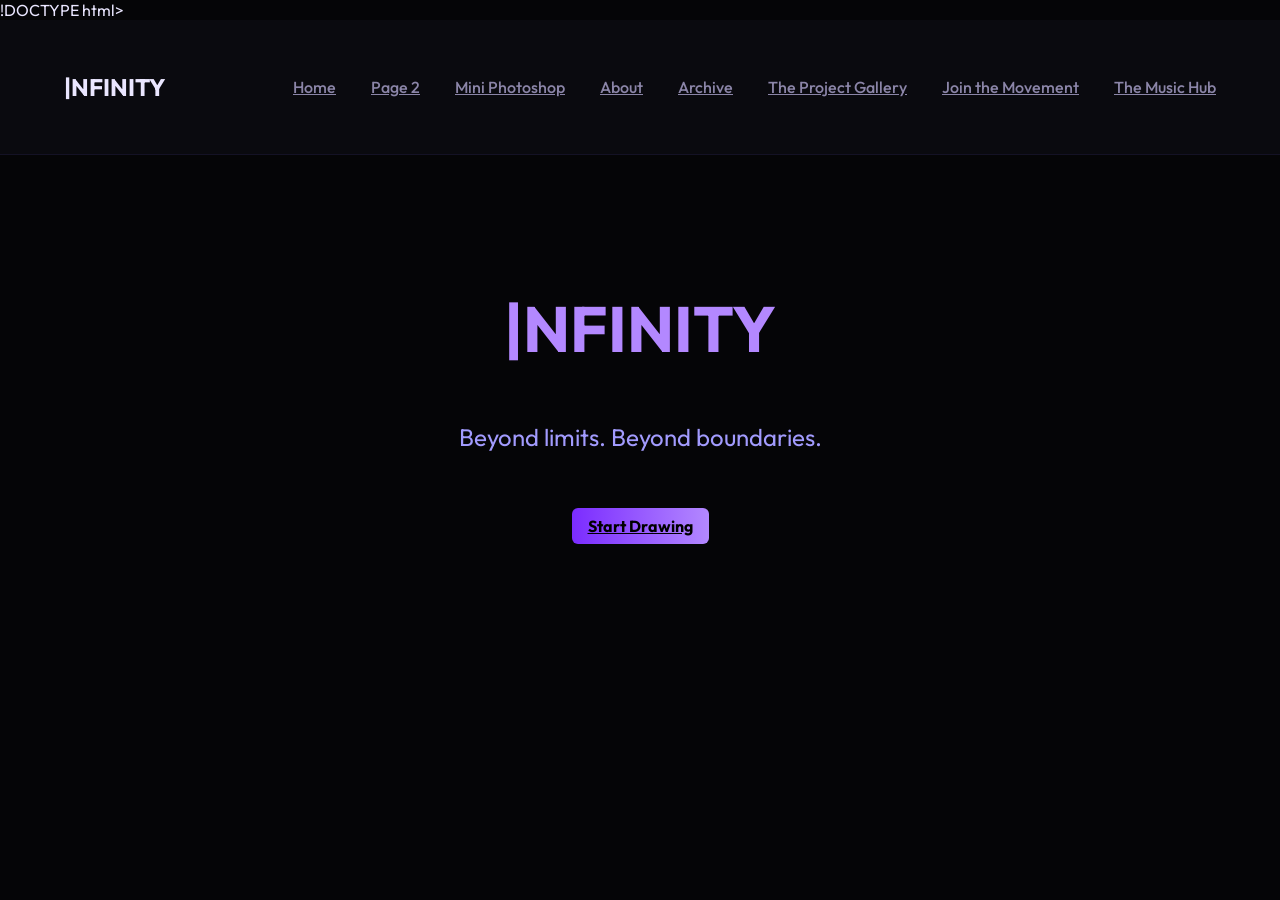
<file: index.html>
!DOCTYPE html>
<html lang="en">
<head>
  <meta charset="UTF-8">
  <meta name="viewport" content="width=device-width, initial-scale=1.0">
  <title>|NFINITY - Home</title>
  <link rel="icon" type="image/svg" href="logo.svg">
  <link href="https://fonts.googleapis.com/css2?family=Outfit:wght@300;400;600;800&family=Space+Mono:wght@400;700&display=swap" rel="stylesheet">
  <link rel="stylesheet" href="assets/styles.css">
</head>
<body>

<!-- NAV -->
<nav>
  <h1 class="text-xl font-bold text-purple-300">|NFINITY</h1>
  <div>
    <a href="index.html">Home</a>
    <a href="page2.html">Page 2</a>
    <a href="page3.html">Mini Photoshop</a>
    <a href="page4.html">About</a>
    <a href="page5.html">Archive</a>
    <a href="page6.html">The Project Gallery</a>
    <a href="page7.html">Join the Movement</a>
    <a href="page8.html">The Music Hub</a>
  </div>
</nav>

<header style="text-align:center; padding:5rem 1rem;">
  <h2 style="font-size:4rem; color:#b388ff;">|NFINITY</h2>
  <p style="color:#a29bfe; font-size:1.5rem;">Beyond limits. Beyond boundaries.</p>
  <a href="page3.html" class="btn" style="margin-top:2rem; display:inline-block;">Start Drawing</a>
</header>

</body>
</html>
</file>
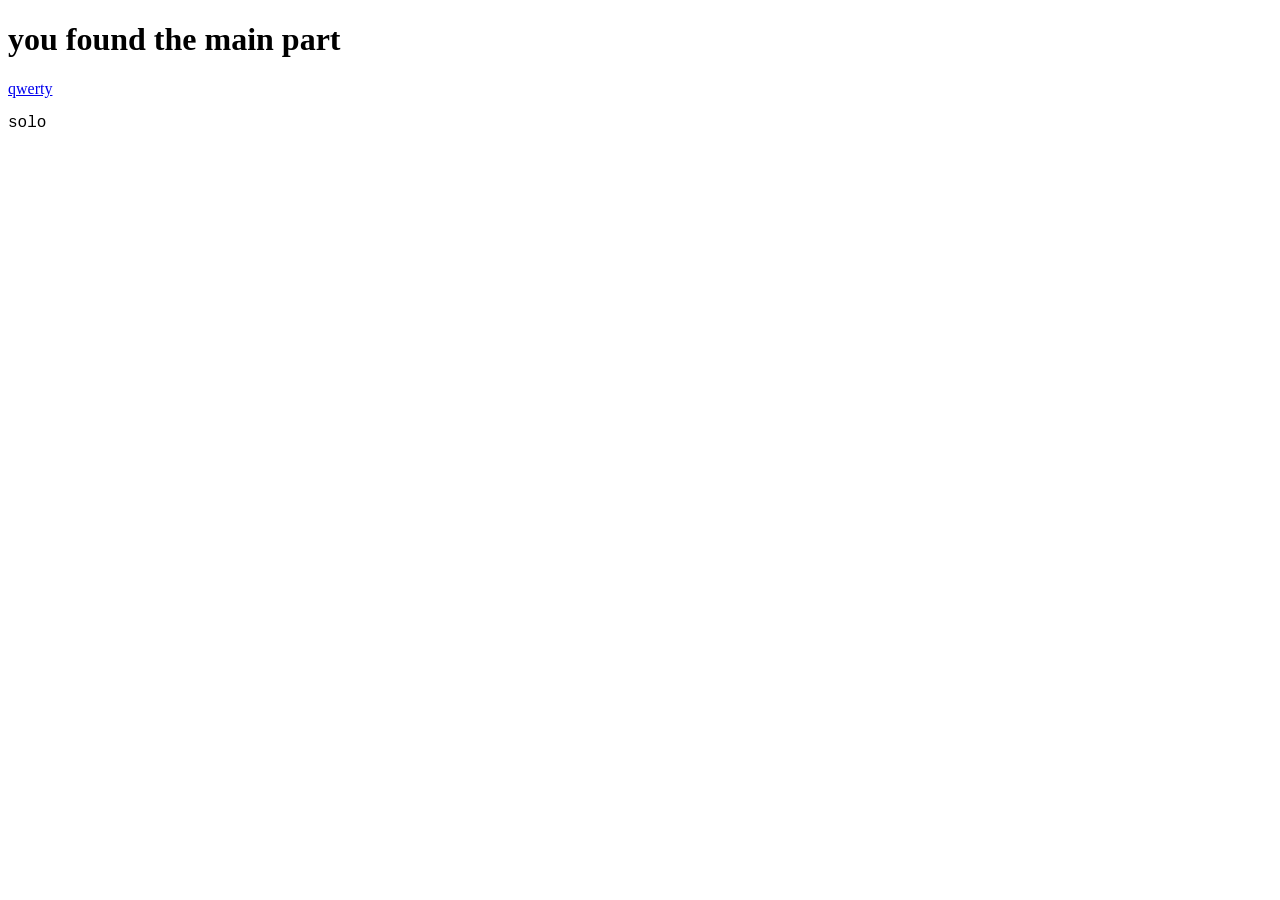
<file: easter egg.html>
<!DOCTYPE html>
<html lang="en">
<head>
    <meta charset="UTF-8">
    <meta name="viewport" content="width=device-width, initial-scale=1.0">
    <title>navbar</title>
</head>
<body>
    <h1>you found the main part</h1>
    <a href="gh.html">qwerty</a>
    <p style="color: black; font-family: 'Courier New', Courier, monospace;">solo</p>
</body>
</html>
</file>
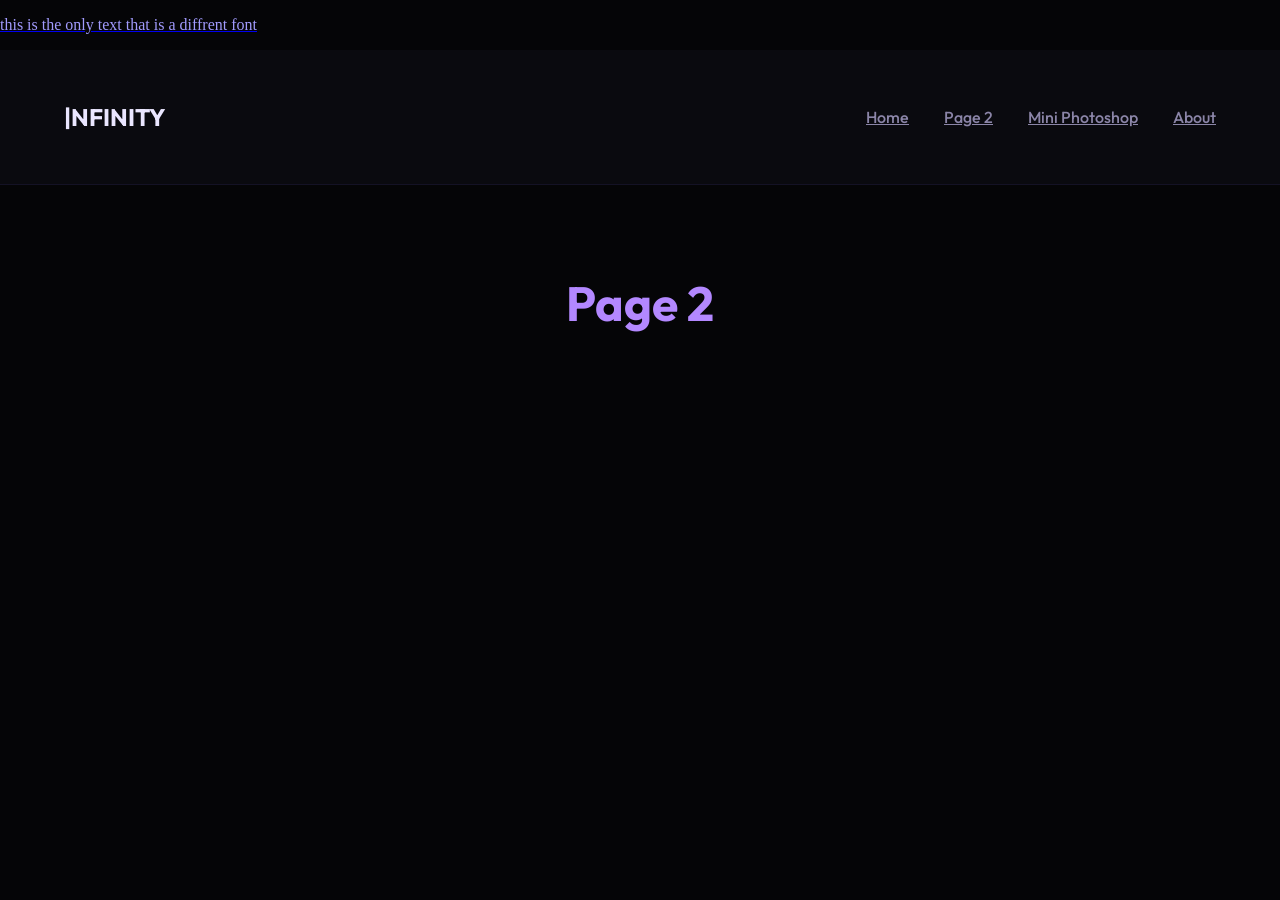
<file: page2.html>
<!DOCTYPE html>
<html lang="en">
<head>
  <meta charset="UTF-8">
  <meta name="viewport" content="width=device-width, initial-scale=1.0">
  <title>|NFINITY - Page 2</title>
  <link href="https://fonts.googleapis.com/css2?family=Outfit:wght@300;400;600;800&family=Space+Mono:wght@400;700&display=swap" rel="stylesheet">
  <link rel="stylesheet" href="assets/styles.css">
</head>
<body>
  <a href="gh.html">
  <p style="color: #a29bfe; font-family: 'Times New Roman', Times, serif;">this is the only text that is a diffrent font</p>
</a>
</body>
<nav>
  <h1 class="text-xl font-bold text-purple-300">|NFINITY</h1>
  <div>
    <a href="index.html">Home</a>
    <a href="page2.html">Page 2</a>
    <a href="page3.html">Mini Photoshop</a>
    <a href="page4.html">About</a>
  </div>
</nav>

<main style="padding:3rem; text-align:center;">
  <h2 style="font-size:3rem; color:#b388ff;">Page 2</h2>
</main>

</body>
</html>
</file>
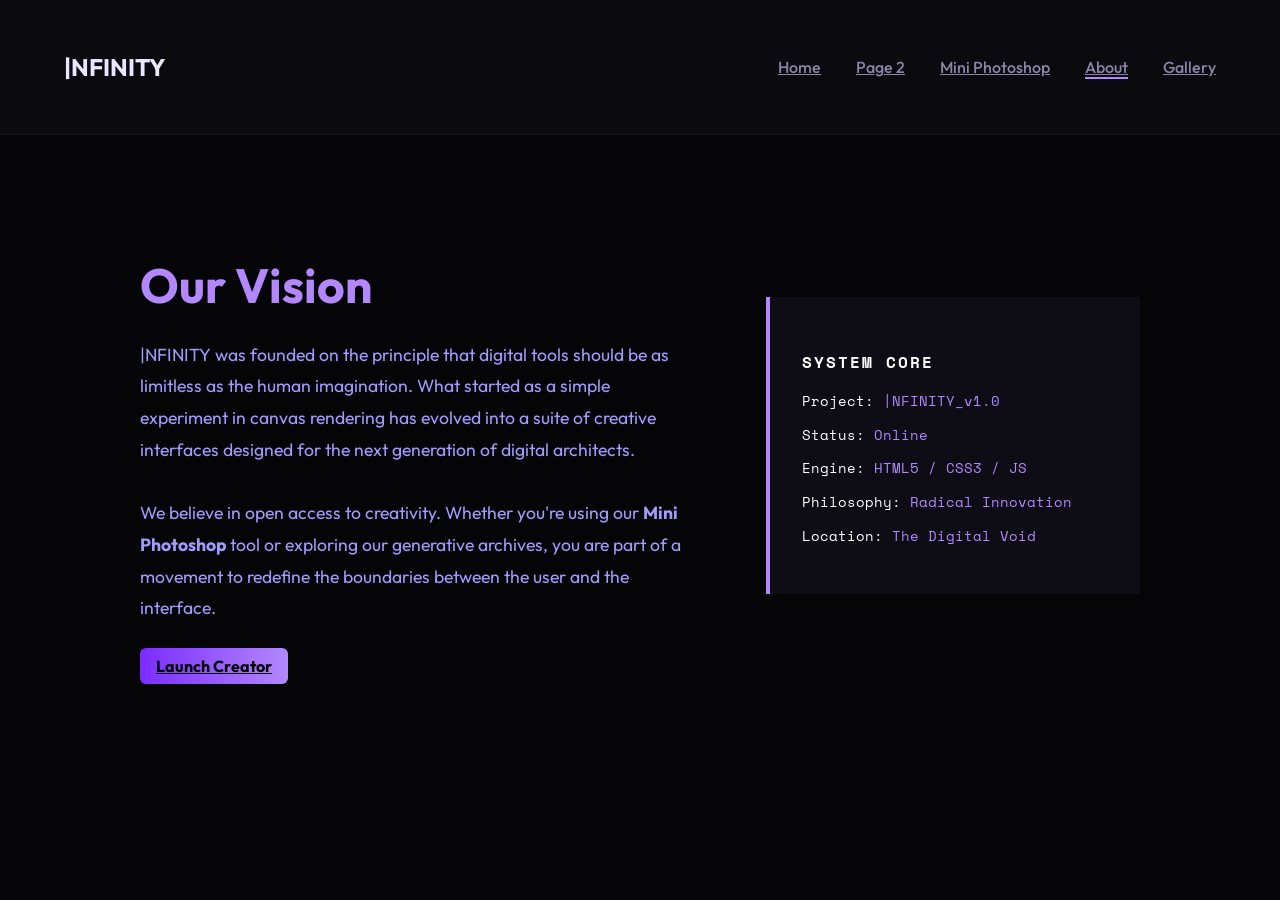
<file: page4.html>
<!DOCTYPE html>
<html lang="en">
<head>
  <meta charset="UTF-8">
  <meta name="viewport" content="width=device-width, initial-scale=1.0">
  <title>|NFINITY - About</title>
  <link href="https://fonts.googleapis.com/css2?family=Outfit:wght@300;400;600;800&family=Space+Mono:wght@400;700&display=swap" rel="stylesheet">
  <link rel="stylesheet" href="assets/styles.css">
  <style>
    .about-section {
      max-width: 1000px;
      margin: 5rem auto;
      padding: 0 2rem;
      display: grid;
      grid-template-columns: 1.5fr 1fr;
      gap: 4rem;
      align-items: center;
    }

    @media (max-width: 768px) {
      .about-section { grid-template-columns: 1fr; text-align: center; }
    }

    .about-content h2 {
      font-size: 3rem;
      color: #b388ff;
      margin-bottom: 1.5rem;
    }

    .about-content p {
      color: #a29bfe;
      font-size: 1.1rem;
      line-height: 1.8;
      margin-bottom: 2rem;
    }

    .specs-box {
      background: rgba(179, 136, 255, 0.05);
      border-left: 4px solid #b388ff;
      padding: 2rem;
      font-family: 'Space Mono', monospace;
    }

    .specs-box h4 {
      color: #fff;
      text-transform: uppercase;
      letter-spacing: 2px;
      margin-bottom: 1rem;
    }

    .specs-list {
      list-style: none;
      padding: 0;
      color: #b388ff;
    }

    .specs-list li {
      margin-bottom: 0.8rem;
      font-size: 0.9rem;
    }

    .specs-list span {
      color: #fff;
    }
  </style>
</head>
<body>

<nav>
  <h1 class="text-xl font-bold text-purple-300">|NFINITY</h1>
  <div>
    <a href="index.html">Home</a>
    <a href="page2.html">Page 2</a>
    <a href="page3.html">Mini Photoshop</a>
    <a href="page4.html" style="border-bottom: 2px solid #b388ff;">About</a>
    <a href="page5.html">Gallery</a>
  </div>
</nav>

<main class="about-section">
  <div class="about-content">
    <h2>Our Vision</h2>
    <p>
      |NFINITY was founded on the principle that digital tools should be as limitless as the human imagination. 
      What started as a simple experiment in canvas rendering has evolved into a suite of creative interfaces 
      designed for the next generation of digital architects.
    </p>
    <p>
      We believe in open access to creativity. Whether you're using our <strong>Mini Photoshop</strong> 
      tool or exploring our generative archives, you are part of a movement to redefine the boundaries 
      between the user and the interface.
    </p>
    <a href="page3.html" class="btn">Launch Creator</a>
  </div>

  <div class="specs-box">
    <h4>System Core</h4>
    <ul class="specs-list">
      <li><span>Project:</span> |NFINITY_v1.0</li>
      <li><span>Status:</span> Online</li>
      <li><span>Engine:</span> HTML5 / CSS3 / JS</li>
      <li><span>Philosophy:</span> Radical Innovation</li>
      <li><span>Location:</span> The Digital Void</li>
    </ul>
  </div>
</main>

</body>
</html>
</file>
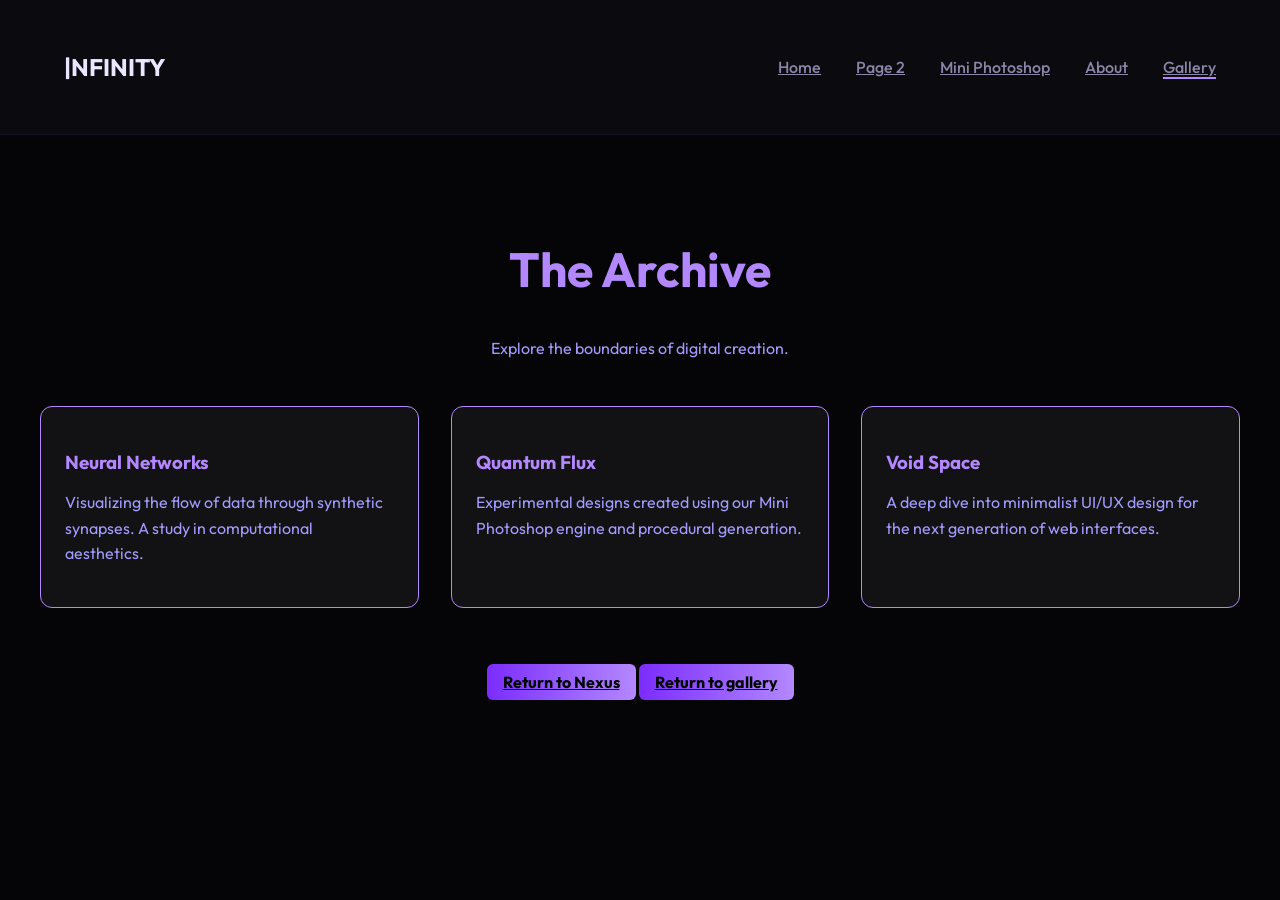
<file: page5.html>
<!DOCTYPE html>
<html lang="en">
<head>
  <meta charset="UTF-8">
  <meta name="viewport" content="width=device-width, initial-scale=1.0">
  <title>|NFINITY - Gallery</title>
  <link href="https://fonts.googleapis.com/css2?family=Outfit:wght@300;400;600;800&family=Space+Mono:wght@400;700&display=swap" rel="stylesheet">
  <link rel="stylesheet" href="assets/styles.css">
  <style>
    /* Internal styles to ensure the grid looks good immediately */
    .gallery-container {
      max-width: 1200px;
      margin: 0 auto;
      padding: 4rem 2rem;
    }
    .grid {
      display: grid;
      grid-template-columns: repeat(auto-fit, minmax(300px, 1fr));
      gap: 2rem;
      margin-top: 3rem;
    }
    .card {
      background: rgba(255, 255, 255, 0.05);
      border: 1px solid #b388ff;
      padding: 1.5rem;
      border-radius: 12px;
      transition: transform 0.3s ease;
    }
    .card:hover {
      transform: translateY(-10px);
      background: rgba(179, 136, 255, 0.1);
    }
    .card h3 {
      color: #b388ff;
      margin-bottom: 1rem;
    }
    .card p {
      color: #a29bfe;
      line-height: 1.6;
    }
  </style>
</head>
<body>

<nav>
  <h1 class="text-xl font-bold text-purple-300">|NFINITY</h1>
  <div>
    <a href="index.html">Home</a>
    <a href="page2.html">Page 2</a>
    <a href="page3.html">Mini Photoshop</a>
    <a href="page4.html">About</a>
    <a href="page5.html" style="border-bottom: 2px solid #b388ff;">Gallery</a>
  </div>
</nav>

<section class="gallery-container">
  <header style="text-align:center;">
    <h2 style="font-size:3rem; color:#b388ff;">The Archive</h2>
    <p style="color:#a29bfe;">Explore the boundaries of digital creation.</p>
  </header>

  <div class="grid">
    <div class="card">
      <h3>Neural Networks</h3>
      <p>Visualizing the flow of data through synthetic synapses. A study in computational aesthetics.</p>
    </div>

    <div class="card">
      <h3>Quantum Flux</h3>
      <p>Experimental designs created using our Mini Photoshop engine and procedural generation.</p>
    </div>

    <div class="card">
      <h3>Void Space</h3>
      <p>A deep dive into minimalist UI/UX design for the next generation of web interfaces.</p>
    </div>
  </div>

  <div style="text-align:center; margin-top:4rem;">
    <a href="index.html" class="btn">Return to Nexus</a>
    <a href="page6.html" class="btn">Return to gallery</a>
  </div>
</section>

</body>
</html>
</file>
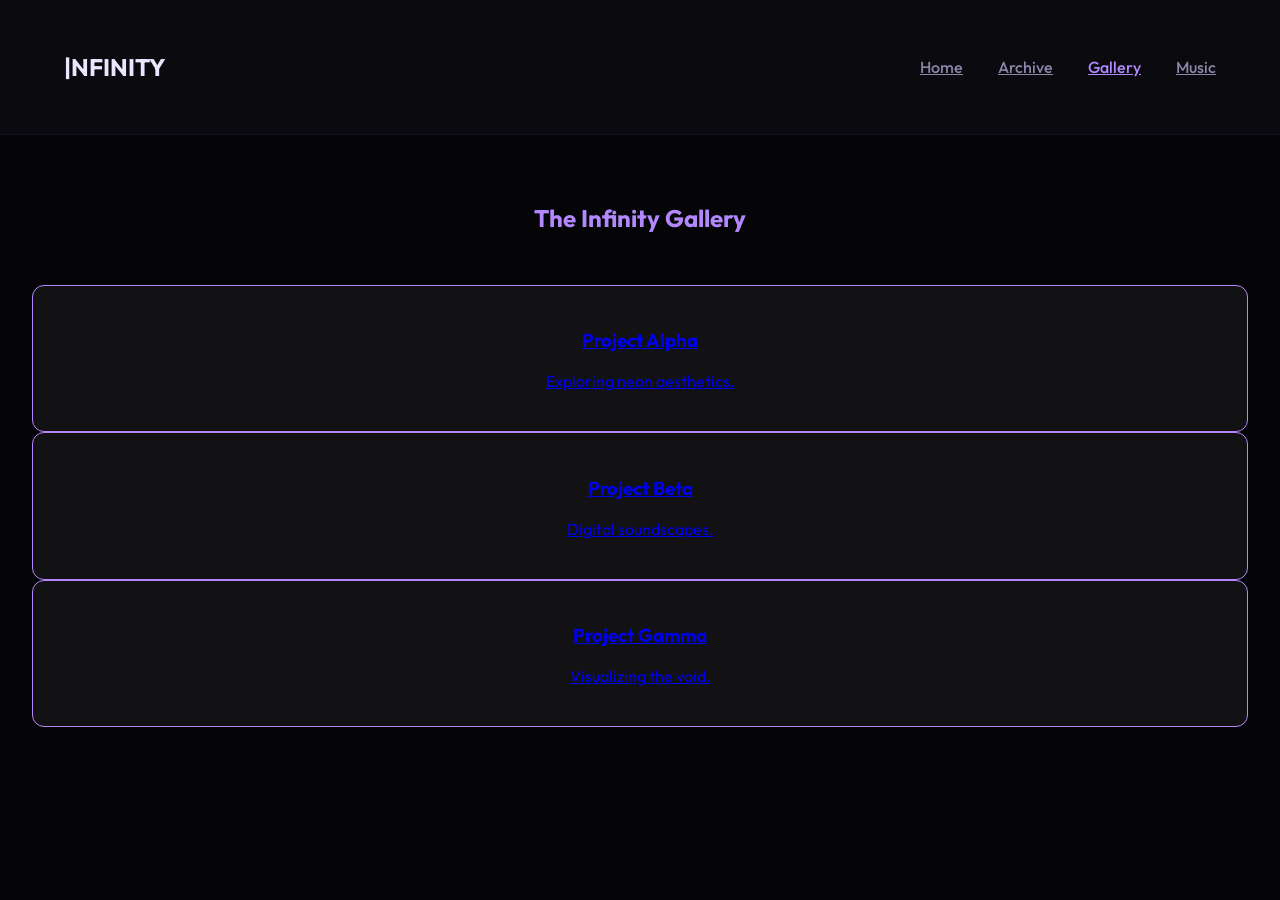
<file: page6.html>
<!DOCTYPE html>
<html lang="en">
<head>
  <meta charset="UTF-8">
  <meta name="viewport" content="width=device-width, initial-scale=1.0">
  <title>|NFINITY - Gallery</title>
  <link href="https://fonts.googleapis.com/css2?family=Outfit:wght@300;400;600;800&family=Space+Mono:wght@400;700&display=swap" rel="stylesheet">
  <link rel="stylesheet" href="assets/styles.css">
  <style>
    .gallery-grid {
      display: grid;
      grid-template-columns: repeat(auto-fit, minmax(250px, 1fr));
      gap: 20px;
      padding: 2rem;
    }
    .card {
      background: rgba(255, 255, 255, 0.05);
      border: 1px solid #b388ff;
      border-radius: 12px;
      padding: 1.5rem;
      transition: transform 0.3s ease;
    }
    .card:hover { transform: translateY(-10px); background: rgba(179, 136, 255, 0.1); }
  </style>
</head>
<body>
<nav>
  <h1 class="text-xl font-bold text-purple-300">|NFINITY</h1>
  <div>
    <a href="index.html">Home</a>
    <a href="page5.html">Archive</a>
    <a href="page6.html" style="color:#b388ff;">Gallery</a>
    <a href="page8.html">Music</a>
  </div>
</nav>

<section style="text-align:center; padding-top: 3rem;">
  <h2 style="font-family: 'Outfit'; color:#b388ff;">The Infinity Gallery</h2>
  <div class="gallery-grid">
    <a href="page5.html">
    <div class="card"><h3>Project Alpha</h3><p>Exploring neon aesthetics.</p></div>
    <div class="card"><h3>Project Beta</h3><p>Digital soundscapes.</p></div>
    <div class="card"><h3>Project Gamma</h3><p>Visualizing the void.</p></div>
    </a>
  </div>
</section>
</body>
</html>
</file>
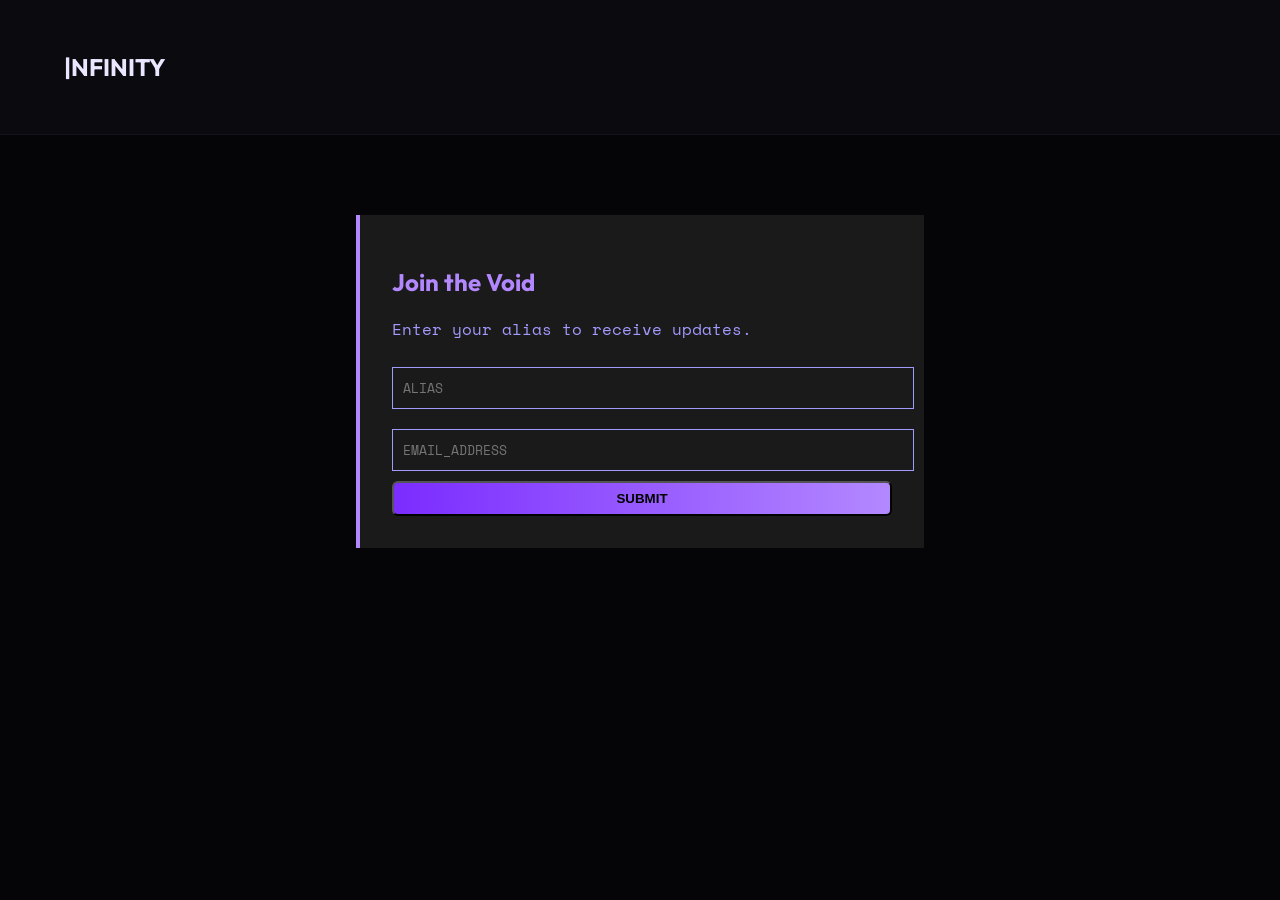
<file: page7.html>
<!DOCTYPE html>
<html lang="en">
<head>
  <meta charset="UTF-8">
  <meta name="viewport" content="width=device-width, initial-scale=1.0">
  <title>|NFINITY - Connect</title>
  <link href="https://fonts.googleapis.com/css2?family=Outfit:wght@300;400;600;800&family=Space+Mono:wght@400;700&display=swap" rel="stylesheet">
  <link rel="stylesheet" href="assets/styles.css">
  <style>
    .form-container { max-width: 500px; margin: 5rem auto; padding: 2rem; border-left: 4px solid #b388ff; background: #1a1a1a; }
    input { width: 100%; padding: 10px; margin: 10px 0; background: transparent; border: 1px solid #a29bfe; color: white; font-family: 'Space Mono'; }
  </style>
</head>
<body>
<nav>
  <h1 class="text-xl font-bold text-purple-300">|NFINITY</h1>
</nav>

<div class="form-container">
  <h2 style="color:#b388ff; font-family: 'Outfit';">Join the Void</h2>
  <p style="color:#a29bfe; font-family: 'Space Mono';">Enter your alias to receive updates.</p>
  <form>
    <input type="text" placeholder="ALIAS">
    <input type="email" placeholder="EMAIL_ADDRESS">
    <button class="btn" style="width:100%; cursor:pointer;">SUBMIT</button>
  </form>
</div>
</body>
</html>
</file>
<file: assets/styles.css>
/* General Body */
body {
  margin: 0;
  font-family: 'Outfit', sans-serif;
  background: #050507;
  color: #eae6ff;
}

/* NAVIGATION */
nav {
  display: flex;
  justify-content: space-between;
  align-items: center;
  padding: 2rem 4rem;
  background: #0a0a0f;
  border-bottom: 1px solid rgba(108,92,231,0.1);
}
nav a {
  color: #8b85a8;
  margin-left: 2rem;
  font-weight: 500;
  transition: 0.3s;
}
nav a:hover { color: #a29bfe; }

/* BUTTONS */
.btn {
  background: linear-gradient(90deg,#7b2cff,#b388ff);
  color: black;
  font-weight: bold;
  transition: 0.3s;
  padding: 0.5rem 1rem;
  border-radius: 6px;
  cursor: pointer;
}
.btn:hover {
  transform: scale(1.05);
  box-shadow: 0 0 25px rgba(140,0,255,0.7);
}

/* TOOLBAR */
.toolbar {
  display: flex;
  flex-wrap: wrap;
  justify-content: center;
  gap: 10px;
  padding: 10px;
  border-radius: 10px;
  background: rgba(120, 0, 255, 0.08);
  border: 1px solid rgba(140,0,255,0.2);
  backdrop-filter: blur(12px);
}

/* CANVAS */
canvas {
  display: block;
  margin: 20px auto;
  background: #0d0d14;
  border: 1px solid rgba(140,0,255,0.3);
  border-radius: 10px;
  cursor: crosshair;
}

/* ERASER PREVIEW */
#eraserPreview {
  position: absolute;
  pointer-events: none;
  border-radius: 50%;
  border: 2px solid #b388ff;
  width: 20px;
  height: 20px;
  display: none;
  transform: translate(-50%, -50%);
}
</file>
